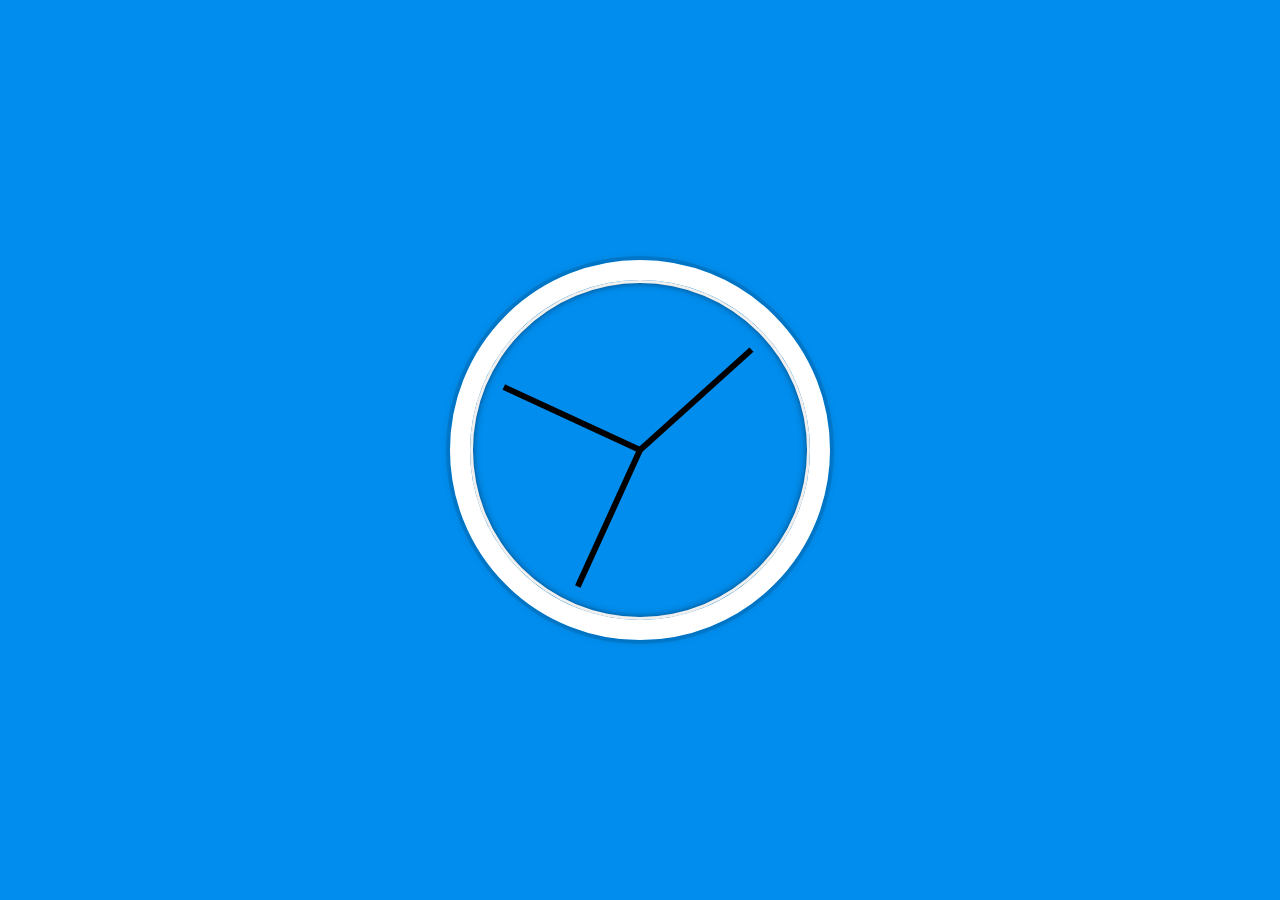
<file: 02-Clock/index.html>
<!DOCTYPE html>
<html lang="en">
  <head>
    <meta charset="UTF-8" />
    <title>JS + CSS Clock</title>
    <link rel="stylesheet" href="/02-Clock/style.css" />
  </head>

  <body>
    <div class="clock">
      <div class="clock-face">
        <div class="hand hour-hand"></div>
        <div class="hand min-hand"></div>
        <div class="hand second-hand"></div>
      </div>
    </div>

    <script src="/02-Clock/script.js"></script>
    
  </body>
</html>
</file>
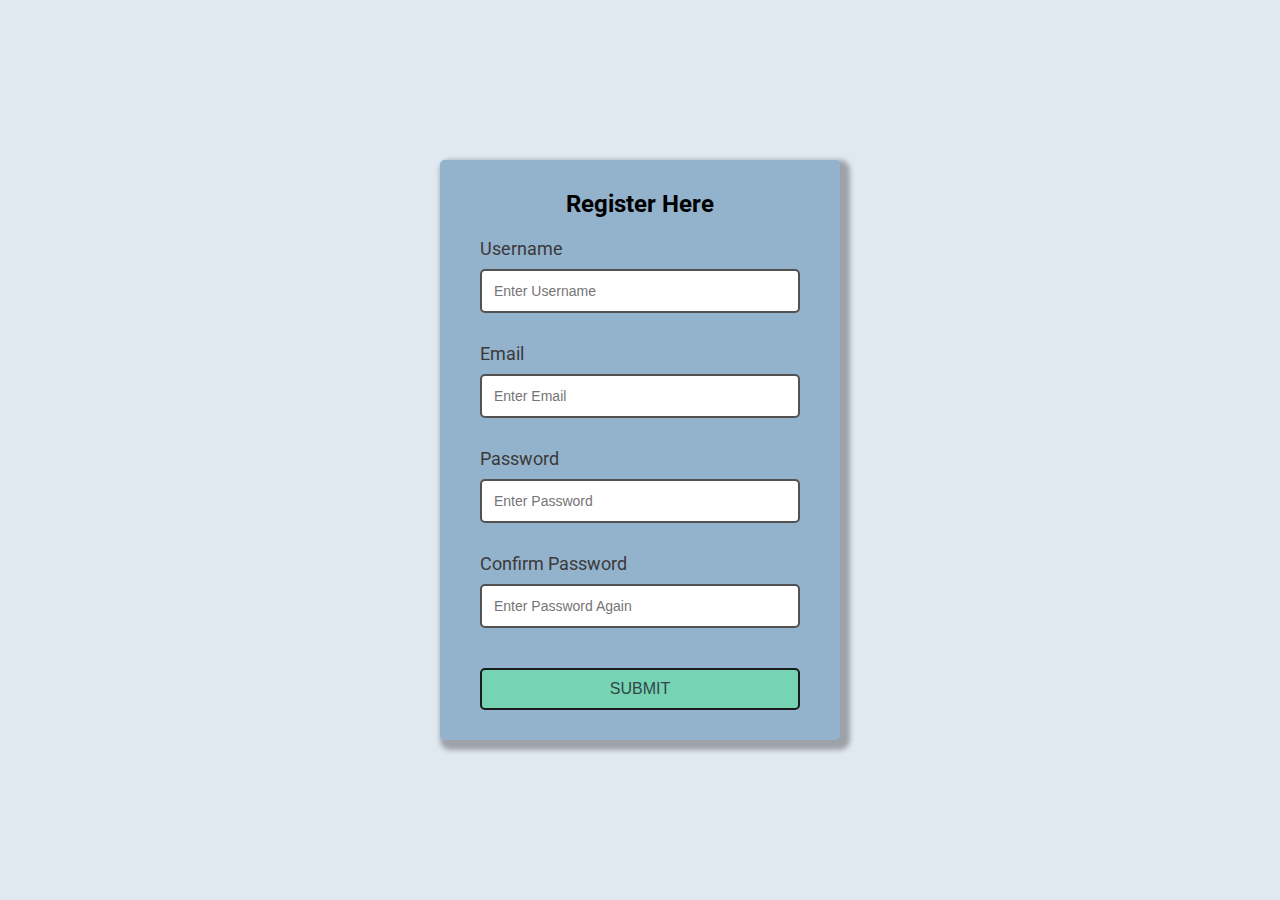
<file: 05-Form-Validator/index.html>
<!DOCTYPE html>
<html lang="en">
<head>
    <meta charset="UTF-8">
    <meta http-equiv="X-UA-Compatible" content="IE=edge">
    <meta name="viewport" content="width=device-width, initial-scale=1.0">
    <title>Form Validator</title>
    <link rel="stylesheet" href="/05-Form-Validator/styles.css">
</head>
<body>
    <div class="container">
        <form id="form" class="form">
            <h2>Register Here</h2>
            <div class="form-control">
                <label for="username">Username</label>
                <input type="text" id="username" placeholder="Enter Username">
                <small>Error Message</small>
            </div>
            <div class="form-control">
                <label for="email">Email</label>
                <input type="email" id="email" placeholder="Enter Email">
                <small>Error Message</small>
            </div>
            <div class="form-control">
                <label for="password">Password</label>
                <input type="password" id="password" placeholder="Enter Password">
                <small>Error Message</small>
            </div>
            <div class="form-control">
                <label for="password2">Confirm Password</label>
                <input type="password" id="password2" placeholder="Enter Password Again">
                <small>Error Message</small>
            </div>
            <button type="submit">SUBMIT</button>
        </form>
    </div>
    <script src="/05-Form-Validator/script.js"></script>
</body>
</html>
</file>
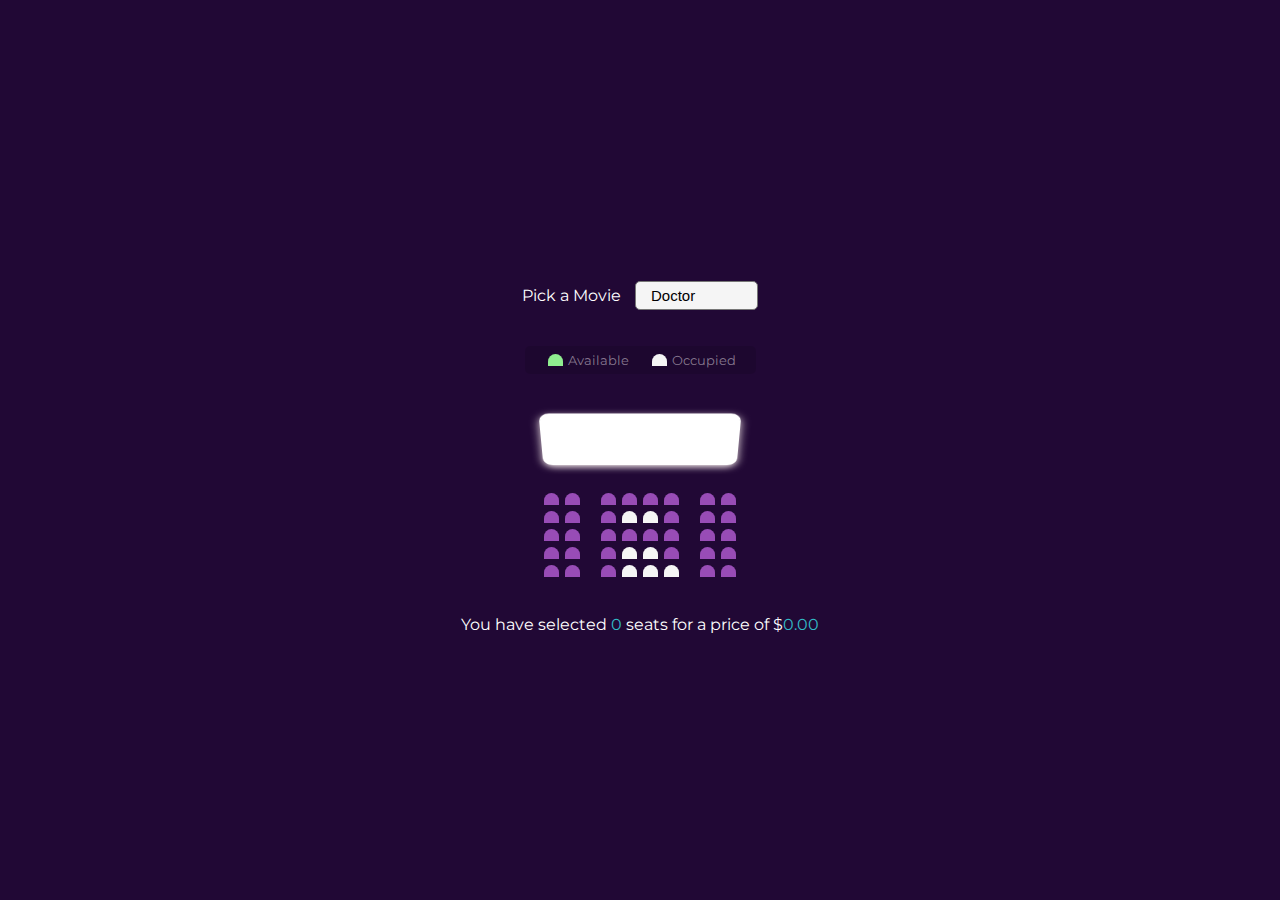
<file: 06-Ticket-Booking-System/index.html>
<!DOCTYPE html>
<html lang="en">
<head>
    <meta charset="UTF-8">
    <meta http-equiv="X-UA-Compatible" content="IE=edge">
    <meta name="viewport" content="width=device-width, initial-scale=1.0">
    <title>Ticket Booking System</title>
    <link rel="stylesheet" href="/06-Ticket-Booking-System/style.css">
</head>
<body>
    <div class='movie-container'>
        <label>Pick a Movie</label>
        <select id="movie">
            <option value="10">Doctor</option>
            <option value="12">Hero</option>
            <option value="8">Mr.Local</option>
            <option value="9">Ethir Neechal</option>
        </select>
    </div>

    <ul class="showcase">
        <li>
            <div class="seat selected"></div>
            <small>Available</small>
        </li>
        <li>
            <div class="seat occupied"></div>
            <small>Occupied</small>
        </li>
    </ul>
    <div class="container">
        <div class="screen"></div>
        <div class="row">
            <div class="seat"></div>
            <div class="seat"></div>
            <div class="seat"></div>
            <div class="seat"></div>
            <div class="seat"></div>
            <div class="seat"></div>
            <div class="seat"></div>
            <div class="seat"></div>
        </div>
        <div class="row">
            <div class="seat"></div>
            <div class="seat"></div>
            <div class="seat"></div>
            <div class="seat occupied"></div>
            <div class="seat occupied"></div>
            <div class="seat"></div>
            <div class="seat"></div>
            <div class="seat"></div>
        </div>
        <div class="row">
            <div class="seat"></div>
            <div class="seat"></div>
            <div class="seat"></div>
            <div class="seat"></div>
            <div class="seat"></div>
            <div class="seat"></div>
            <div class="seat"></div>
            <div class="seat"></div>
        </div>
        <div class="row">
            <div class="seat"></div>
            <div class="seat"></div>
            <div class="seat"></div>
            <div class="seat occupied"></div>
            <div class="seat occupied"></div>
            <div class="seat"></div>
            <div class="seat"></div>
            <div class="seat"></div>
        </div>
        <div class="row">
            <div class="seat"></div>
            <div class="seat"></div>
            <div class="seat"></div>
            <div class="seat occupied"></div>
            <div class="seat occupied"></div>
            <div class="seat occupied"></div>
            <div class="seat"></div>
            <div class="seat"></div>
        </div>
    </div>

    <p class="text">
        You have selected <span id="count">0</span> seats for a price of $<span id='total'>0</span>
    </p>

    <script src="/06-Ticket-Booking-System/script.js"></script>
</body>
</html>
</file>
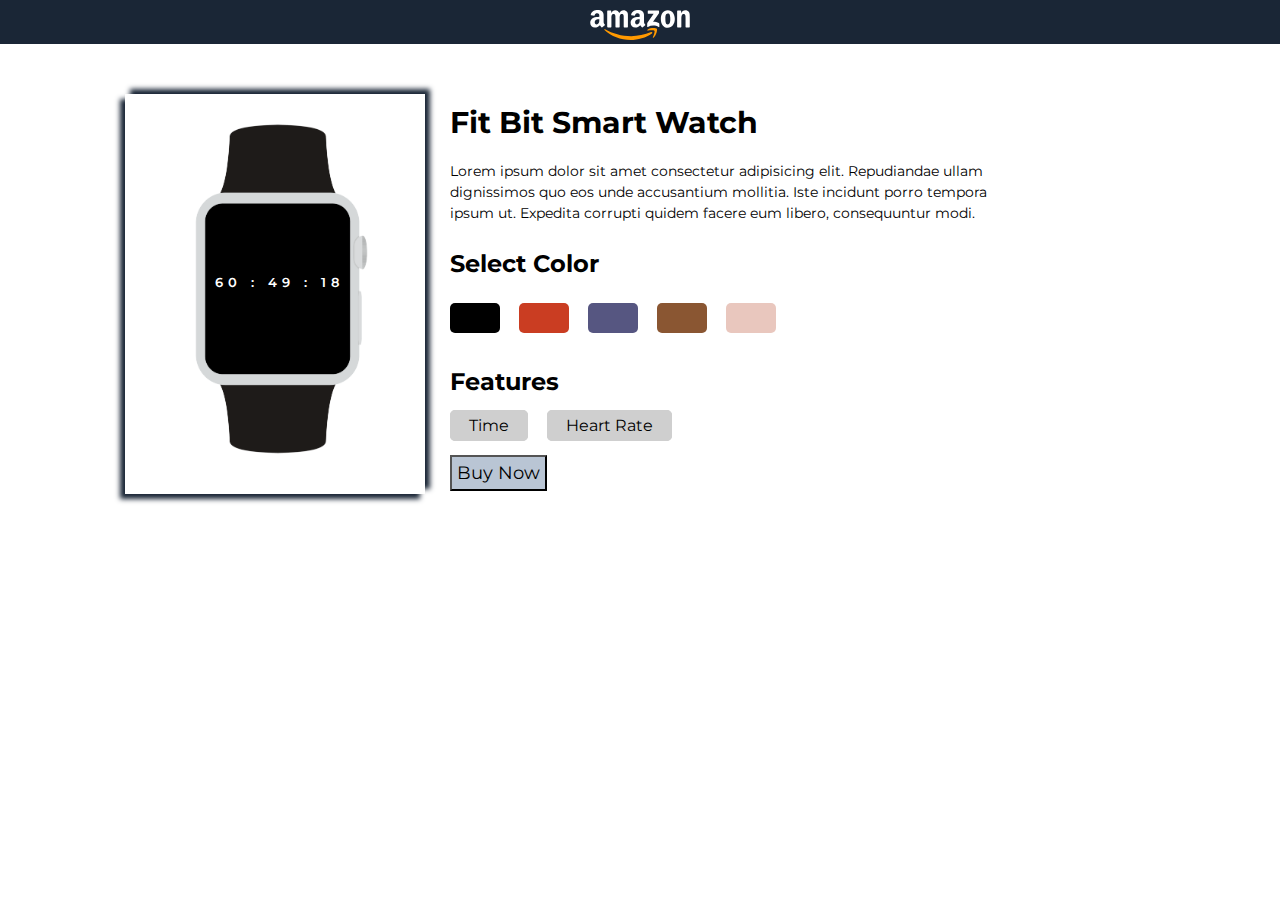
<file: 11-Buy Smartwatch/index.html>
<!DOCTYPE html>
<html lang="en">
  <head>
    <meta charset="UTF-8" />
    <meta http-equiv="X-UA-Compatible" content="IE=edge" />
    <meta name="viewport" content="width=device-width, initial-scale=1.0" />
    <link rel="stylesheet" href="/11-Buy Smartwatch/style.css" />
    <title>Smart Watch</title>
  </head>
  <body>
    <header>
      <a href="https://amazon.in" target="_blank"
        ><img src="/11-Buy Smartwatch/assets/logo.svg" alt="logo" class="logo"
      /></a>
    </header>

    <section id="product">
      <div id="avatar">
          <img src="/11-Buy Smartwatch/assets/black.png" alt="" id="defaultImage" />
          <p id="time" style="visibility: visible;"></p>

          <img src="/11-Buy Smartwatch/assets/heart.png" alt="heart_beat_image" id="heart" />
          <p id="heart-rate"><span>78</span></p>
      </div>
      <div id="info">
        <h1 class="title">Fit Bit Smart Watch</h1>
        <p class="description">
          Lorem ipsum dolor sit amet consectetur adipisicing elit. Repudiandae
          ullam dignissimos quo eos unde accusantium mollitia. Iste incidunt
          porro tempora ipsum ut. Expedita corrupti quidem facere eum libero,
          consequuntur modi.
        </p>
        <h2 class="section">Select Color</h2>
        <ul class="colors">
            <li class="black" onclick="black()"></li>
            <li class="red" onclick="red()"></li>
            <li class="blue" onclick="blue()"></li>
            <li class="brown" onclick="brown()"></li>
            <li class="peach" onclick="peach()"></li>
        </ul>
        <h2 class="section">Features</h2>
        <ul class="features">
            <li><a onClick="timer()">Time</a></li>
            <li><a onClick="heartbeat()">Heart Rate</a></li>
        </ul>
        <button class="buy-now" onclick="bought()">Buy Now</button>
      </div>
    </section>

    <script src="/11-Buy Smartwatch/script.js"></script>

    <body onload="timer()"></body>
  </body>
</html>
</file>
<file: 02-Clock/style.css>
html {
  background: #018ded url(https://unsplash.it/1500/1000?image=881&blur=5);
  background-size: cover;
  font-family: "helvetica neue";
  text-align: center;
  font-size: 10px;
}

body {
  margin: 0;
  font-size: 2rem;
  display: flex;
  flex: 1;
  min-height: 100vh;
  align-items: center;
}

.clock {
  width: 30rem;
  height: 30rem;
  border: 20px solid white;
  border-radius: 50%;
  margin: 50px auto;
  position: relative;
  padding: 2rem;
  box-shadow: 0 0 0 4px rgba(0, 0, 0, 0.1), inset 0 0 0 3px #efefef,
    inset 0 0 10px black, 0 0 10px rgba(0, 0, 0, 0.2);
}

.clock-face {
  position: relative;
  width: 100%;
  height: 100%;
  transform: translateY(-3px);
}
.hand {
  width: 50%;
  height: 6px;
  background: black;
  position: absolute;
  top: 50%;
  transform-origin: 100%;
  transform: rotate(90deg);
  transition: all 0.05s;
  transition-timing-function: cubic-bezier(0.1, 2.7, 0.58, 1);
}
</file>
<file: 05-Form-Validator/styles.css>
@import url('https://fonts.googleapis.com/css2?family=Roboto:wght@300&display=swap');

:root {
    --success-color: rgb(82, 235, 82);
    --error-color: rgb(255, 0, 98);
}

* {
    box-sizing: border-box;
}

body {
    background-color: #e0e8f0;
    font-family: 'Roboto', sans-serif;
    display: flex;
    align-items: center;
    justify-content: center;
    min-height: 100vh;
    margin: 0;
}

.container {
    background-color: rgb(147, 178, 204);
    border-radius: 5px;
    box-shadow: 5px 5px 5px 5px rgba(0, 0, 0, 0.3);
    width: 400px;
}

h2 {
    text-align: center;
    margin: 0 0 20px;
}

.form {
    padding: 30px 40px;
}

.form-control {
    margin-bottom: 10px;
    padding-bottom: 20px;
    position: relative;
}

.form-control label {
    color: rgb(58, 57, 57);
    display: block;
    margin-bottom: 10px;
    font-size: 18px;
}

.form-control input {
    border: 2.4px solid #535252;
    border-radius: 5px;
    display: block;
    width: 100%;
    padding: 12px;
    font-size: 14px;
}

.form-control input:focus {
    outline: 0;
    border-color: rgb(36, 122, 192);
}

.form-control.success input {
    border-color: var(--success-color);
}

.form-control.error input {
    border-color: var(--error-color);
}

.form-control small {
    color: var(--error-color);
    position: absolute;
    bottom: 0;
    left: 0;
    visibility: hidden;
}

.form-control.error small {
    visibility: visible;
}

button {
    cursor: pointer;
    background-color: rgb(118, 211, 180);
    border: 2px solid #1a1b1b;
    border-radius: 5px;
    color: rgb(49, 71, 71);
    display: block;
    font-size: 16px;
    padding: 10px;
    margin-top: 20px;
    width: 100%;
}
</file>
<file: 06-Ticket-Booking-System/style.css>
@import url('https://fonts.googleapis.com/css2?family=Montserrat:wght@300&display=swap');

* {
    box-sizing: border-box;
}

body {
    background-color: #210835;
    color: #fff;
    display: flex;
    flex-direction: column;
    align-items: center;
    justify-content: center;
    height: 100vh;
    font-family: 'Montserrat', sans-serif;
    margin: 0;
}

.movie-container {
    margin: 20px 0;
}

.movie-container select {
    background-color: whitesmoke;
    border-radius: 5px;
    font-size: 15px;
    margin-left: 10px;
    padding: 5px 15px 5px 15px;
    -moz-appearance: none;
    -webkit-appearance: none;
    appearance: none;
}

.container {
    perspective: 1000px;
    margin-bottom: 30px;
}

.seat {
    background-color: #984cb6;
    height: 12px;
    width: 15px;
    margin: 3px;
    border-top-left-radius: 10px;
    border-top-right-radius: 10px;
}

.seat.occupied {
    background-color: whitesmoke;
}

.seat.selected {
    background-color: lightgreen;
}

.seat:nth-of-type(2) {
    margin-right: 18px;
}

.seat:nth-last-of-type(2) {
    margin-left: 18px;
}

.seat:not(.occupied):hover {
    cursor: pointer;
    transform: scale(1.2);
}

.showcase .seat:not(.occupied):hover {
    cursor: default;
    transform: scale(0.8);
}

.showcase {
    background: rgba(0, 0, 0, 0.1);
    padding: 5px 10px;
    border-radius: 5px;
    color: rgba(217, 207, 219, 0.568);
    list-style-type: none;
    display: flex;
    justify-content: space-between;
}

.showcase li {
    display: flex;
    align-items: center;
    justify-content: center;
    margin: 0 10px;
}

.showcase li small {
    margin-left: 2px;
}

.row {
    display: flex;
}

.screen {
    background-color: #fff;
    height: 70px;
    width: 100%;
    margin: 15px 0;
    border-radius: 10px;
    transform: rotateX(-45deg);
    box-shadow: 0 3px 10px rgba(247, 235, 235, 0.966);
}

p.text {
    margin: 5px 0;
}

p.text span {
    color: #32bac7;
}
</file>
<file: 11-Buy Smartwatch/style.css>
@import url('https://fonts.googleapis.com/css2?family=Montserrat&display=swap');

*{
    padding: 0;
    margin: 0;
    font-family: 'Montserrat', sans-serif;
    box-sizing: border-box;
}

li {
    list-style: none;
}

body {
    margin: 0;
}

header {
    background-color: #1a2636;
}

.logo {
    width: 100%;
    height: 30px;
    margin-top: 10px;
    cursor: pointer;
}

#product {
    width: 1000px;
    height: auto;
    margin: 50px auto;
}

#product #avatar{
    background-image: url("https://i.imgur.com/PTgQlim.png");
    position: relative;
    width: 30%;
    height: 400px;
    float: left;
    box-shadow: -5px 5px 5px #1a2636, 5px -5px 5px #1a2636;
    right: 15px;
}

#product #avatar img {
    position: absolute;
    transform: translateX(-10%);
    width: 130%;
    height: 100%;
    z-index: -1;
}

#product #avatar p {
    position: absolute;
    top: 45%;
    left: 30%;
    letter-spacing: 5px;
    font-weight: 600;
    text-align: center;
    color: #fff;
}

#product #avatar #heart {
    position: absolute;
    top: 40%;
    left: 42%;
    width: 50px;
    height: 50px;
    animation: pulse 5s ease-in-out 0s infinite alternate;
    visibility: hidden;
}

@keyframes pulse {
    0% {
        transform: scale(1);
    }
    25% {
        transform: scale(1.25);
    }
    50% {
        transform: scale(1.5);
    }
    75% {
        transform: scale(1.25);
    }
    100% {
        transform: scale(1);
    }
}

#product #avatar #time {
    font-size: 13px;
}

#product #avatar #heart-rate {
    position: absolute;
    top: 56%;
    left: 42%;
    width: 50px;
    height: 50px;
    color: #fff;
    font-weight: 600;
    text-align: center;
    visibility: hidden;
}

#product #info {
    width: 70%;
    height: 400px; 
    float: right;
    padding: 10px;
}

#product #info .title {
    font-size: 30px;
    margin-bottom: 20px;
}

#product #info .description {
    font-size: 14px;
    line-height: 1.5;
    margin-bottom: 25px;
    word-break: normal;
    width: 80%;
}

#product #info .section {
    margin-bottom: 20px;
}

#product #info .colors {
    margin-bottom: 30px;
}

#product #info .colors li {
    padding: 15px 25px;
    display: inline-block;
    border-radius: 5px;
    cursor: pointer;
    margin: 5px 15px 0  0;
}

#product #info .colors li.black {
    background-color: black;
}

#product #info .colors li.red {
    background-color: #ca3d22;
}
#product #info .colors li.blue {
    background-color: #565681;
}

#product #info .colors li.brown {
    background-color: #8a5632;
}

#product #info .colors li.peach {
    background-color: #e9c7be;
}

#product #info .features li {
    border-radius: 5px;
    display: inline;
    margin: 5px 15px 0 0;
    cursor: pointer;
}

#product #info .features li a {
    text-decoration: none;
    color: #000;
    background-color: #cfcfcf;
    border: 1px solid #cfcfcf;
    border-radius: 5px;
    padding: 5px 18px;
}

button {
    background-color: #b9c5d4;
    left: 2;
    margin: 20px 20px 0 0;
    padding: 5px 5px;
    font-size: 18px;
    cursor: pointer;
}

button:hover {
    background-color: #1a2636;
    color: aquamarine;
    transform: rotate(2deg);
}
</file>
